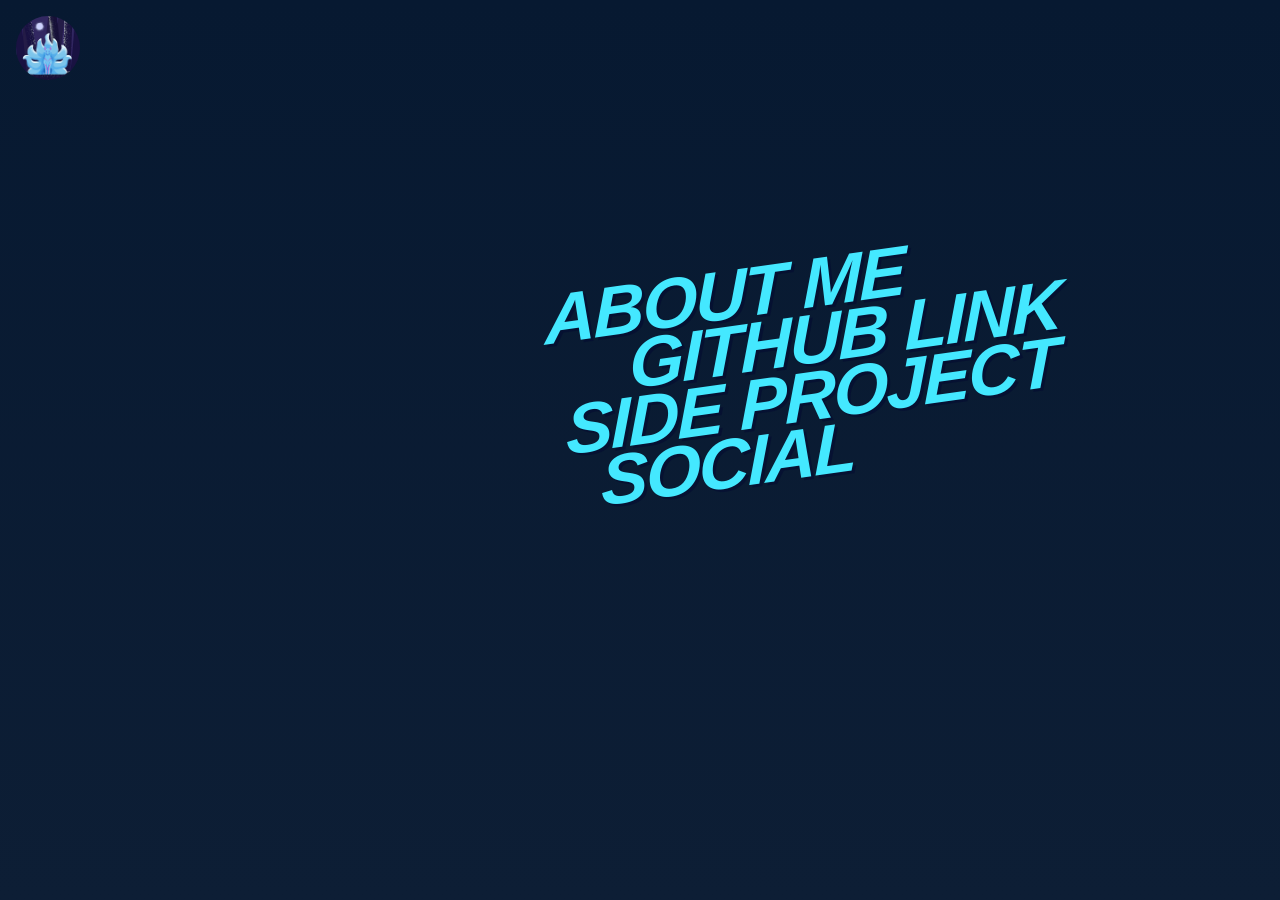
<file: index.html>
<!DOCTYPE html>
<html lang="id">
<head>
    <meta charset="UTF-8">
    <meta name="viewport" content="width=device-width, initial-scale=1.0">
    <title>EkaProfile</title>
    <link rel="stylesheet" href="styles.css">
</head>
<body>

    <img class="mobile-image" src="gambar-1.png" alt="Profile image">

    <video id="video1" class="video-background" autoplay muted playsinline>
        <source src="p3r_2.mp4" type="video/mp4">
    </video>

    <video id="video2" class="video-background" loop muted playsinline>
        <source src="p3rb.mp4" type="video/mp4">
    </video>

    <div class="menu-container">
        <a class="menu-item" href="about.html">ABOUT ME</a>
        <a class="menu-item" href="https://github.com/Dhzaky" target="_blank" rel="noopener noreferrer">GITHUB LINK</a>
        <a class="menu-item">SIDE PROJECT</a>
        <a class="menu-item" href="sosial.html">SOCIAL</a>
    </div>

    <script src="script.js"></script>
</body>
</html>
</file>
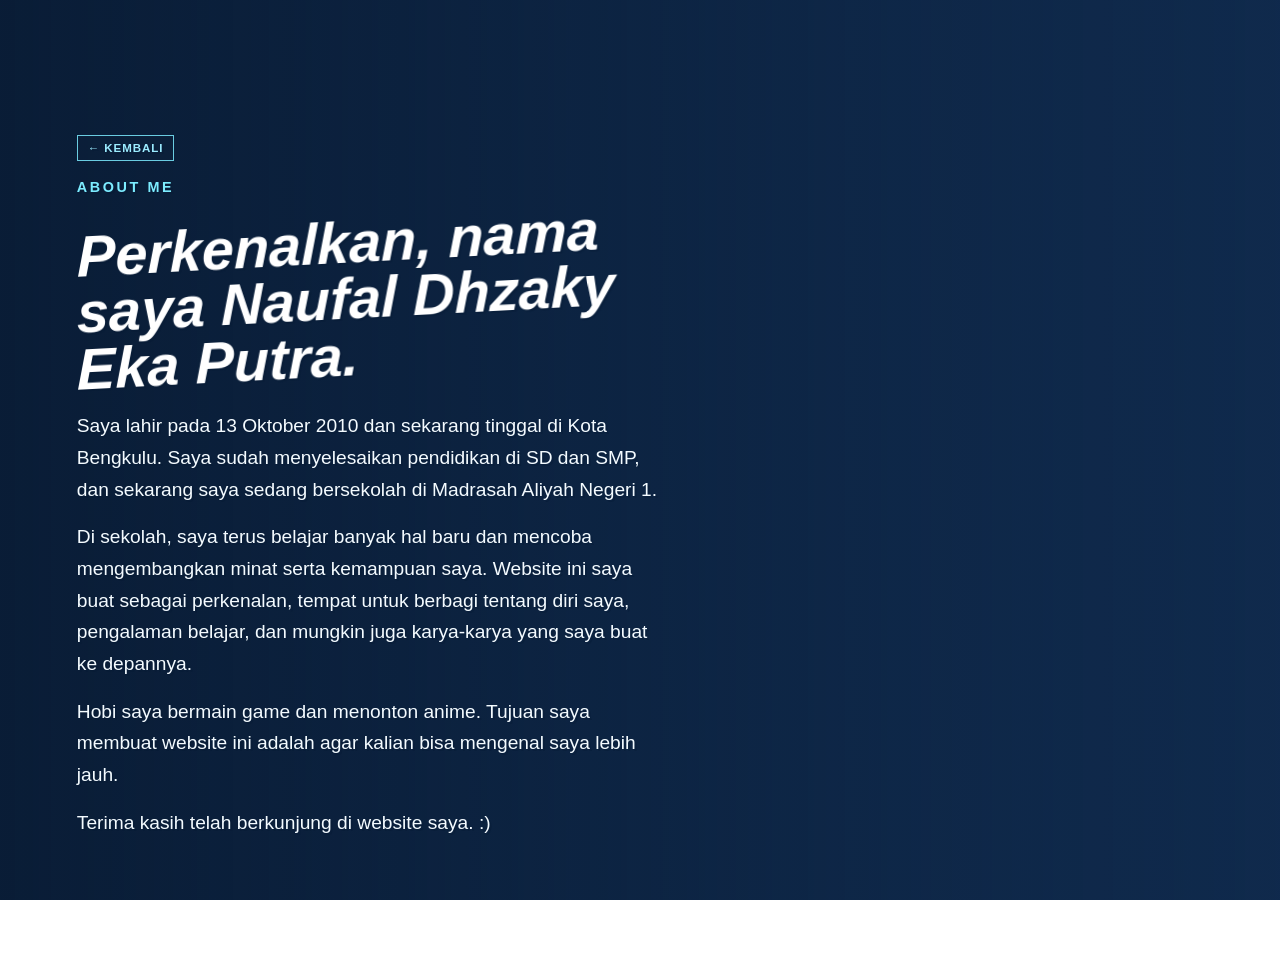
<file: about.html>
<!DOCTYPE html>
<html lang="id">
<head>
	<meta charset="UTF-8">
	<meta name="viewport" content="width=device-width, initial-scale=1.0">
	<title>About Me | EkaProfile</title>
	<link rel="stylesheet" href="styles.css">
</head>
<body class="about-page">
	<video class="video-background" autoplay muted loop playsinline>
		<source src="p3rc.mp4" type="video/mp4">
		Browser Anda tidak mendukung pemutaran video.
	</video>

	<main class="about-content">
		<a href="index.html" class="mini-back-btn">← Kembali</a>
		<p class="about-kicker">ABOUT ME</p>
		<h1>Perkenalkan, nama saya Naufal Dhzaky Eka Putra.</h1>
		<div class="about-copy">
			<p>Saya lahir pada 13 Oktober 2010 dan sekarang tinggal di Kota Bengkulu. Saya sudah menyelesaikan pendidikan di SD dan SMP, dan sekarang saya sedang bersekolah di Madrasah Aliyah Negeri 1.</p>
			<p>Di sekolah, saya terus belajar banyak hal baru dan mencoba mengembangkan minat serta kemampuan saya. Website ini saya buat sebagai perkenalan, tempat untuk berbagi tentang diri saya, pengalaman belajar, dan mungkin juga karya-karya yang saya buat ke depannya.</p>
			<p>Hobi saya bermain game dan menonton anime. Tujuan saya membuat website ini adalah agar kalian bisa mengenal saya lebih jauh.</p>
			<p>Terima kasih telah berkunjung di website saya. :)</p>
		</div>
	</main>

	<script src="script.js"></script>
</body>
</html>
</file>
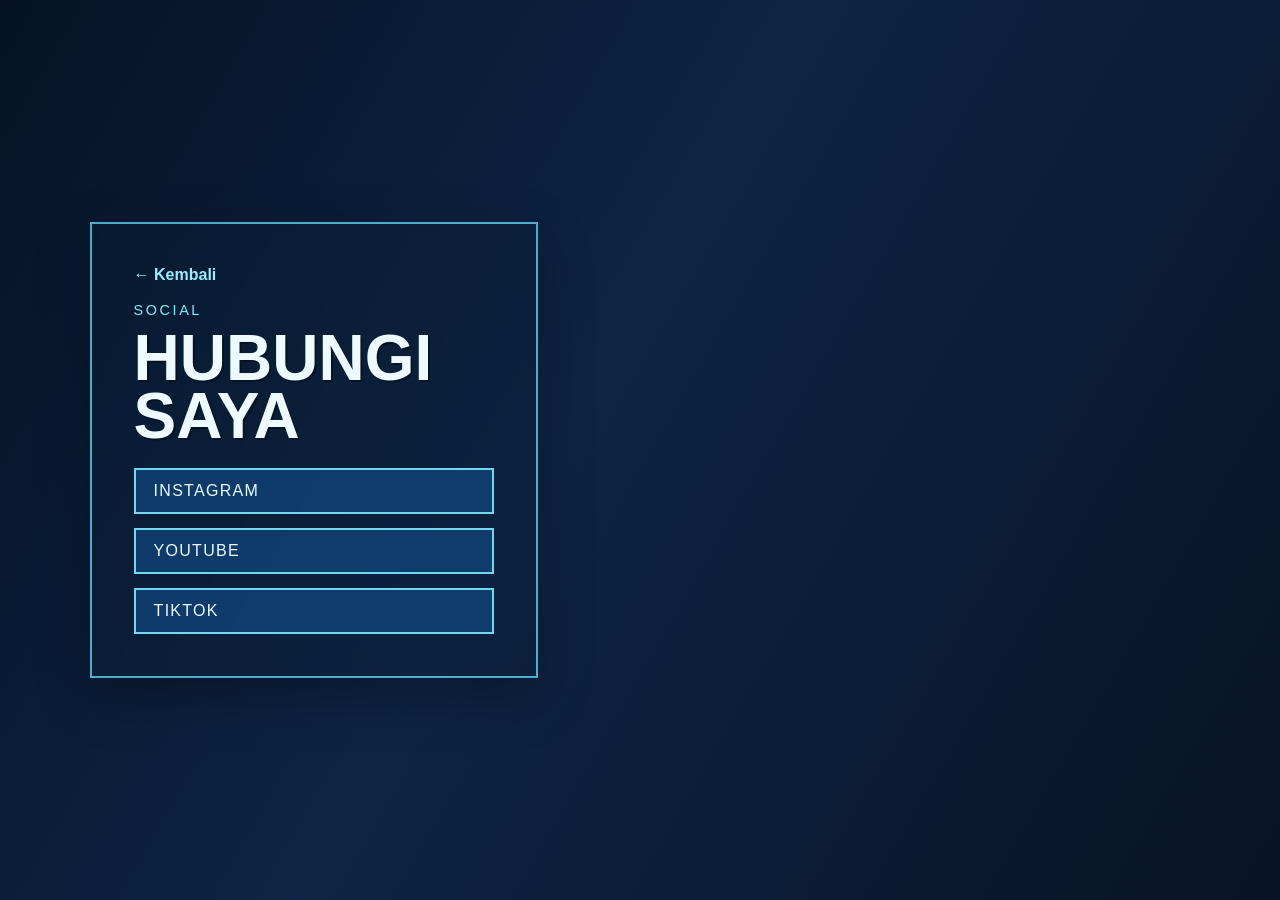
<file: sosial.html>
<!DOCTYPE html>
<html lang="id">
<head>
    <meta charset="UTF-8">
    <meta name="viewport" content="width=device-width, initial-scale=1.0">
    <title>Social | EkaProfile</title>
    <link rel="stylesheet" href="styles.css">
</head>
<body class="social-page">
    <video class="video-background" autoplay muted loop playsinline>
        <source src="p3ra.mp4" type="video/mp4">
    </video>

    <main class="social-shell">
        <section class="social-card">
            <a href="index.html" class="social-back">← Kembali</a>
            <p class="social-kicker">Social</p>
            <h1>Hubungi Saya</h1>

            <div class="social-links">
                <a class="social-link" href="https://www.instagram.com/nflzaky._?igsi=Y2d3eXhyamwyMHhu" target="_blank" rel="noopener noreferrer">Instagram</a>
                <a class="social-link" href="https://www.youtube.com/@JakirMan1" target="_blank" rel="noopener noreferrer">YouTube</a>
                <a class="social-link" href="https://www.tiktok.com/@jakiiiir1?is_from_webapp=1&sender_device=pc" target="_blank" rel="noopener noreferrer">TikTok</a>
            </div>
        </section>
    </main>

    <script src="script.js"></script>
</body>
</html>
</file>
<file: styles.css>
body, html {
    margin: 0;
    padding: 0;
    height: 100%;
    overflow: hidden;
    background: linear-gradient(180deg, #071931 0%, #0d1e35 100%);
    font-family: Arial, sans-serif;
    overscroll-behavior: none;
    touch-action: manipulation;
}

body {
    animation: page-fade-in 0.55s ease both;
    user-select: none;
    -webkit-user-select: none;
    -moz-user-select: none;
    -ms-user-select: none;
}

body.page-leaving {
    animation: page-fade-out 0.45s ease both;
    pointer-events: none;
}

* {
    user-select: none;
    -webkit-user-select: none;
    -moz-user-select: none;
    -ms-user-select: none;
}

::selection {
    background: transparent;
}

@keyframes page-fade-in {
    from { opacity: 0; }
    to { opacity: 1; }
}

@keyframes page-fade-out {
    from { opacity: 1; }
    to { opacity: 0; }
}

.video-background {
    position: absolute;
    inset: 0;
    width: 100%;
    height: 100%;
    object-fit: cover;
    display: block;
    z-index: 1;
    user-select: none;
    -webkit-user-select: none;
    -webkit-user-drag: none;
    pointer-events: none;
}

#video2 {
    display: none;
}

.about-page {
    overflow: auto;
    background: #102b4e;
}

.about-page::after {
    content: '';
    position: fixed;
    inset: 0;
    z-index: 1;
    pointer-events: none;
    background: linear-gradient(90deg, rgba(8, 25, 48, 0.78), rgba(8, 25, 48, 0.2) 70%, rgba(8, 25, 48, 0.05));
}

.about-content {
    position: relative;
    z-index: 2;
    width: min(680px, calc(100% - 48px));
    min-height: 100vh;
    box-sizing: border-box;
    padding: 15vh 0 12vh 6vw;
    color: #f4fbff;
    text-shadow: 2px 2px 0 rgba(5, 26, 52, 0.35);
    animation: about-content-in 0.9s ease-out both;
}

.mini-back-btn {
    display: inline-block;
    margin: 0 0 18px;
    padding: 6px 10px;
    border: 1px solid rgba(124, 236, 255, 0.85);
    background: rgba(15, 35, 60, 0.45);
    color: #9cecff;
    text-decoration: none;
    font-size: 0.72rem;
    font-weight: 700;
    letter-spacing: 0.08em;
    text-transform: uppercase;
    transition: background 0.2s ease, transform 0.2s ease;
}

.mini-back-btn:hover {
    background: rgba(70, 180, 255, 0.35);
    transform: translateX(-2px);
}

.about-kicker {
    margin: 0 0 18px;
    color: #7cecff;
    font-family: 'Arial Black', Impact, sans-serif;
    font-size: 0.9rem;
    font-weight: 900;
    letter-spacing: 0.18em;
    animation: about-content-in 0.7s ease-out both;
}

.about-content h1 {
    max-width: 620px;
    margin: 0 0 28px;
    color: #ffffff;
    font-family: 'Arial Black', Impact, sans-serif;
    font-size: clamp(2rem, 4.5vw, 4.4rem);
    font-style: italic;
    line-height: 0.98;
    animation: about-title-in 0.8s 0.12s cubic-bezier(0.22, 1.2, 0.36, 1) both;
}

.about-copy {
    max-width: 590px;
    font-size: clamp(1rem, 1.5vw, 1.2rem);
    line-height: 1.65;
}

.about-copy p {
    margin: 0 0 16px;
    animation: about-copy-in 0.7s ease-out both;
}

.about-copy p:nth-child(2) { animation-delay: 0.18s; }
.about-copy p:nth-child(3) { animation-delay: 0.3s; }
.about-copy p:nth-child(4) { animation-delay: 0.42s; }

@keyframes about-content-in {
    from { opacity: 0; transform: translateX(-28px); }
    to { opacity: 1; transform: translateX(0); }
}

@keyframes about-title-in {
    from { opacity: 0; transform: translateY(24px) skewY(-3deg); }
    to { opacity: 1; transform: translateY(0) skewY(-3deg); }
}

@keyframes about-copy-in {
    from { opacity: 0; transform: translateY(16px); }
    to { opacity: 1; transform: translateY(0); }
}

.mobile-image {
    position: absolute;
    top: 16px;
    left: 16px;
    z-index: 3;
    display: block;
    width: 64px;
    height: 64px;
    object-fit: cover;
    border-radius: 50%;
    animation: image-pop-in 0.7s cubic-bezier(0.22, 1.2, 0.36, 1) both;
}

@keyframes image-pop-in {
    from {
        opacity: 0;
        transform: translateY(-18px) scale(0.4);
    }
    to {
        opacity: 1;
        transform: translateY(0) scale(1);
    }
}

.menu-container {
    position: absolute;
    top: 41%;
    left: 42%;
    transform: translateY(-50%) skewY(-8deg);
    z-index: 2;
    display: flex;
    flex-direction: column;
    align-items: flex-start;
}

.menu-item {
    position: relative;
    display: inline-block;
    font-family: 'Arial Black', Impact, sans-serif;
    font-size: clamp(2.2rem, 5.5vw, 5.8rem);
    font-style: italic;
    font-weight: 900;
    color: #44e8ff;
    text-decoration: none;
    text-transform: uppercase;
    letter-spacing: -2px;
    line-height: 0.8;
    padding: 0 0.1em;
    margin: 0;
    background: transparent;
    cursor: pointer;
    user-select: none;
    -webkit-user-select: none;
    outline: none;
    white-space: nowrap;
    text-shadow: 3px 3px 0 rgba(0, 0, 50, 0.35);
    transition: transform 0.15s ease, color 0.15s ease, background-color 0.15s ease, box-shadow 0.15s ease;
    animation: menu-pop-in 0.6s cubic-bezier(0.22, 1.2, 0.36, 1) both;
}

.menu-item:nth-child(2) { animation-delay: 0.1s; }
.menu-item:nth-child(3) { animation-delay: 0.2s; }
.menu-item:nth-child(4) { animation-delay: 0.3s; }

@keyframes menu-pop-in {
    from {
        opacity: 0;
        transform: translateY(22px) scale(0.7);
    }
    to {
        opacity: 1;
        transform: translateY(0) scale(1);
    }
}

.menu-item::after {
    content: '';
    position: absolute;
    top: 46%;
    left: -5%;
    width: 110%;
    height: 10%;
    background: rgba(255, 0, 60, 0.95);
    transform: rotate(-7deg);
    z-index: 3;
    pointer-events: none;
    opacity: 0;
}

.menu-item:hover {
    color: #000;
    background-color: rgba(255, 255, 255, 0.9);
    text-shadow: none;
    box-shadow: 4px 4px 0 rgba(0, 0, 0, 0.35);
    transform: translateX(14px);
}

.menu-item:hover::after {
    opacity: 1;
}

.menu-item:nth-child(1) { margin-left: 0; }
.menu-item:nth-child(2) { margin-left: 1.2em; }
.menu-item:nth-child(3) { margin-left: 0.3em; }
.menu-item:nth-child(4) { margin-left: 0.8em; }
.menu-item:nth-child(5) { margin-left: 1.5em; }

.social-page {
    position: relative;
    overflow: hidden;
    background: #071931;
    height: 100vh;
    max-height: 100vh;
}

.social-page .video-background {
    filter: saturate(1.1) contrast(1.08);
}

.social-page::before {
    content: '';
    position: absolute;
    inset: 0;
    z-index: 1;
    background: linear-gradient(120deg, rgba(5, 18, 36, 0.9), rgba(16, 41, 76, 0.7) 45%, rgba(8, 19, 36, 0.92));
}

.social-shell {
    position: relative;
    z-index: 2;
    height: 100vh;
    min-height: 100vh;
    display: flex;
    align-items: center;
    justify-content: flex-start;
    padding: 48px 24px 48px clamp(28px, 7vw, 90px);
    box-sizing: border-box;
}

.social-card {
    width: min(360px, 100%);
    padding: clamp(24px, 4vw, 42px);
    border: 2px solid rgba(104, 219, 255, 0.75);
    background: rgba(13, 31, 56, 0.45);
    backdrop-filter: blur(4px);
    box-shadow: 0 18px 50px rgba(0, 0, 0, 0.28);
}

.social-kicker {
    margin: 0 0 12px;
    font-family: 'Arial Black', Impact, sans-serif;
    font-size: 0.9rem;
    letter-spacing: 0.18em;
    color: #7cecff;
    text-transform: uppercase;
}

.social-card h1 {
    margin: 0 0 20px;
    font-family: 'Arial Black', Impact, sans-serif;
    font-size: clamp(2.2rem, 5vw, 4.2rem);
    line-height: 0.9;
    text-transform: uppercase;
    color: #edfaff;
    text-shadow: 2px 2px 0 rgba(0, 0, 0, 0.35);
}

.social-links {
    display: flex;
    flex-direction: column;
    align-items: stretch;
    gap: 14px;
    margin-top: 22px;
}

.social-link {
    display: block;
    width: 100%;
    box-sizing: border-box;
    padding: 12px 18px;
    border: 2px solid rgba(126, 233, 255, 0.9);
    background: rgba(18, 71, 127, 0.72);
    color: #eafcff;
    text-decoration: none;
    font-family: 'Arial Black', Impact, sans-serif;
    font-size: 1rem;
    letter-spacing: 0.08em;
    text-transform: uppercase;
    transition: transform 0.2s ease, background 0.2s ease, box-shadow 0.2s ease;
}

.social-link:hover {
    transform: translateY(-2px);
    background: rgba(64, 194, 255, 0.95);
    color: #041a31;
    box-shadow: 0 10px 24px rgba(94, 210, 255, 0.35);
}

.social-back {
    display: inline-block;
    margin-bottom: 18px;
    color: #9cecff;
    text-decoration: none;
    font-weight: 700;
}

@media (max-width: 768px) {
    .about-content {
        width: calc(100% - 32px);
        padding: 12vh 16px 10vh;
    }

    .about-content h1 {
        font-size: clamp(2rem, 10vw, 3.2rem);
    }

    .about-copy {
        font-size: 1rem;
        line-height: 1.55;
    }

    .mobile-image {
        top: 12px;
        left: 12px;
        width: 56px;
        height: 56px;
    }

    .menu-container {
        top: 30%;
        left: 1%; 
        width: auto;
        transform: translateY(-50%) skewY(-8deg);
        align-items: flex-start; 
        background-color: rgba(43, 64, 160, 0.85);
        padding: 10px 15px;
        border: 2px solid #44e8ff;
        border-radius: 8px;
    }

    .menu-item {
        font-size: clamp(1.8rem, 9vw, 3.2rem); 
        letter-spacing: -1px;
        line-height: 0.9;
        margin-bottom: 6px; 
    }

    .video-background {
        object-position: 7% center;
    }

    .about-page .video-background {
        object-position: 100% center;
    }

    .menu-item:nth-child(1) { margin-left: 0; }
    .menu-item:nth-child(2) { margin-left: 0.8em; }
    .menu-item:nth-child(3) { margin-left: 0.2em; }
    .menu-item:nth-child(4) { margin-left: 0.6em; }
    .menu-item:nth-child(5) { margin-left: 1.1em; }
}
</file>
